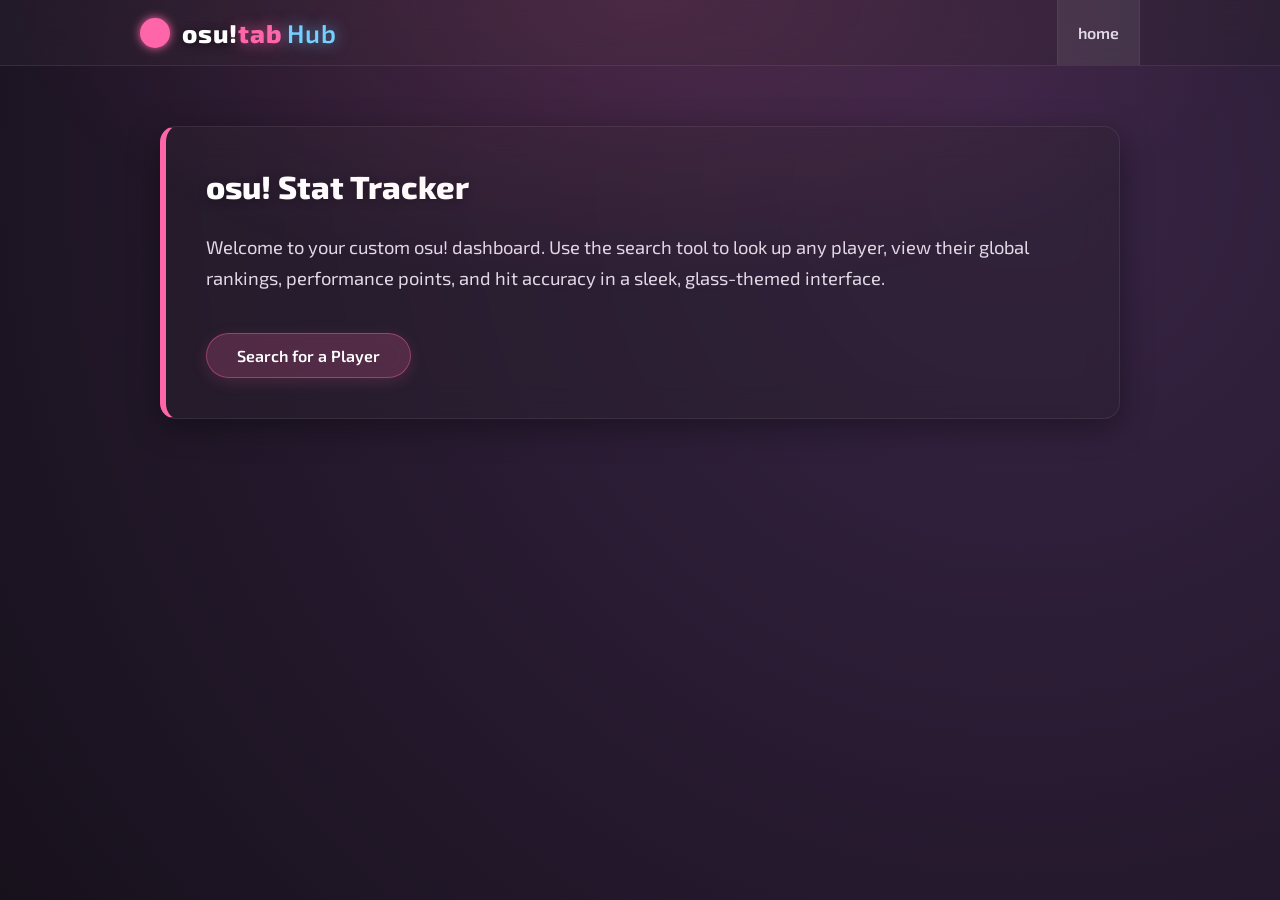
<file: index.html>
<!DOCTYPE html>
<html lang="en">
<head>
    <meta charset="UTF-8">
    <meta name="viewport" content="width=device-width, initial-scale=1.0">
    <title>osu!Stats - Hub</title>
    
    <!-- Importing Exo 2 font family -->
    <link href="https://fonts.googleapis.com/css2?family=Exo+2:ital,wght@0,300;0,400;0,600;0,700;0,800;1,400&display=swap" rel="stylesheet">
    
    <!-- Your master stylesheet -->
    <link rel="stylesheet" href="style.css">
</head>
<body>
    <!-- THESE ARE THE TWO MISSING LINES! -->
    <script src="navbar.js"></script>
    <top-navbar page-name="Hub"></top-navbar>
    
    <main>
        <div class="welcome-card">
            <h2>osu! Stat Tracker</h2>
            <p>Welcome to your custom osu! dashboard. Use the search tool to look up any player, view their global rankings, performance points, and hit accuracy in a sleek, glass-themed interface.</p>
            <a href="profile.html" class="btn-primary">Search for a Player</a>
        </div>
    </main>
</body>
</html>
</file>
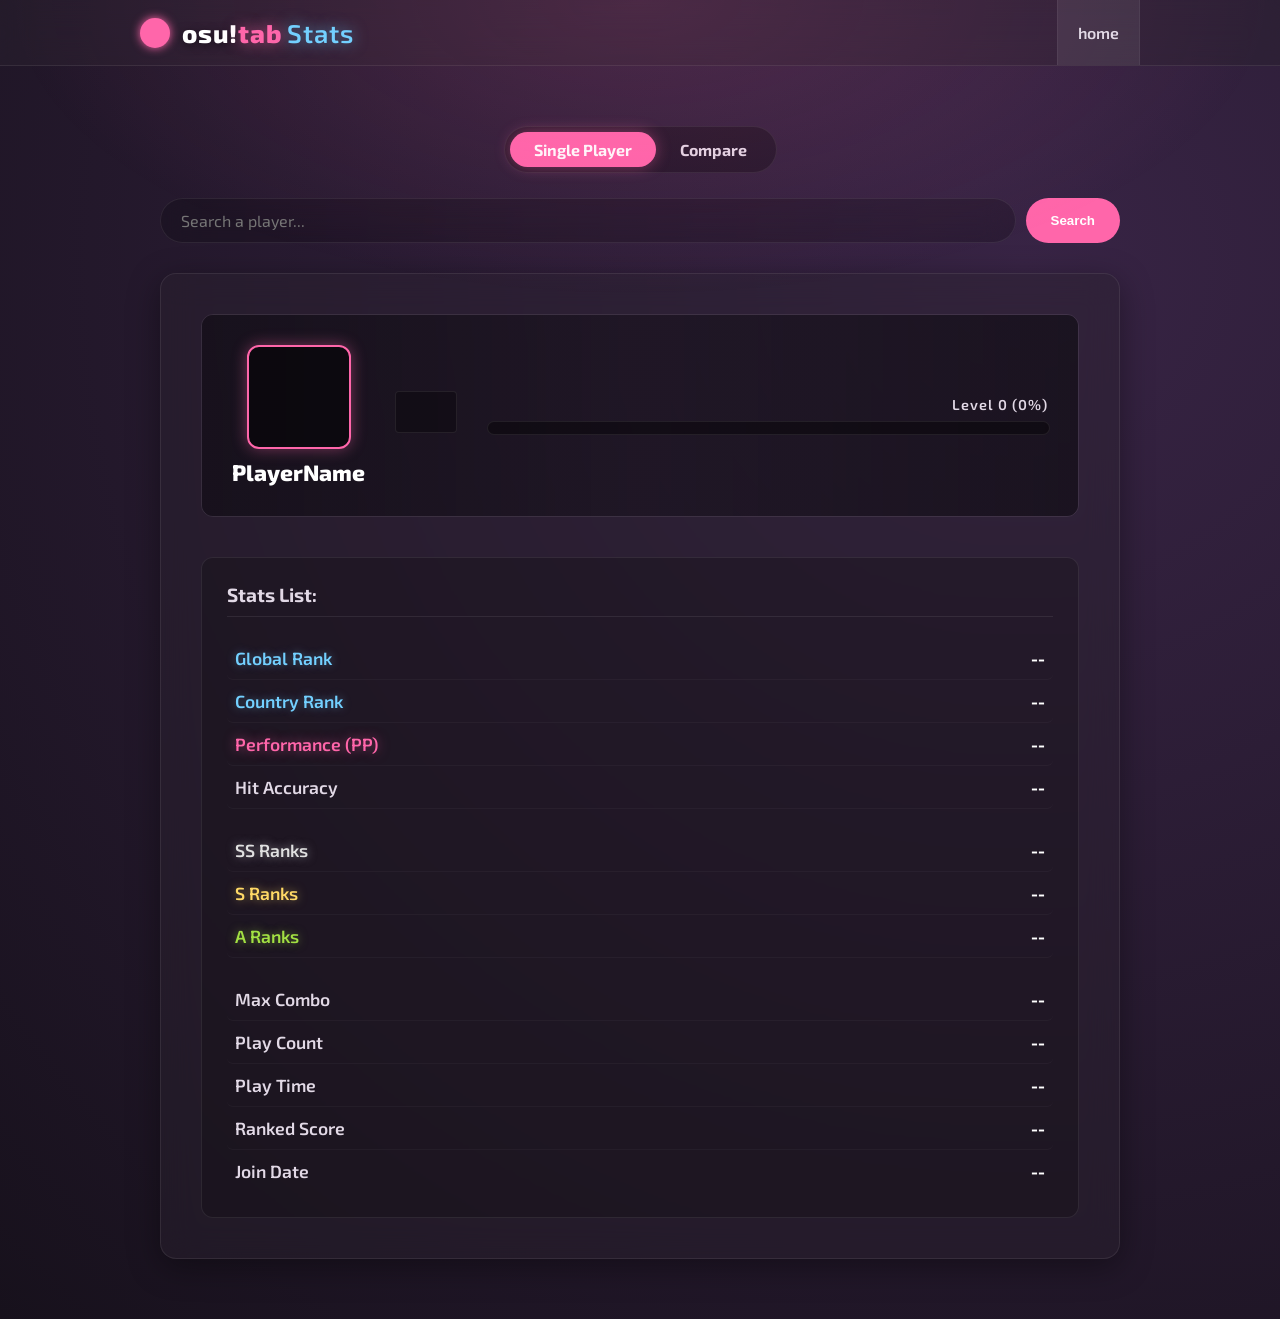
<file: profile.html>
<!DOCTYPE html>
<html lang="en">
<head>
    <meta charset="UTF-8">
    <meta name="viewport" content="width=device-width, initial-scale=1.0">
    <title>osu! Player Stats</title>
    
    <link href="https://fonts.googleapis.com/css2?family=Exo+2:ital,wght@0,300;0,400;0,600;0,700;0,800;1,400&display=swap" rel="stylesheet">
    <link rel="stylesheet" href="style.css">
</head>
<body>
    <script src="navbar.js"></script>
    <top-navbar page-name="Stats"></top-navbar>

    <main>
        <div class="mode-toggle-container">
            <div class="mode-toggle">
                <button id="btnSingleMode" class="toggle-btn active">Single Player</button>
                <button id="btnCompareMode" class="toggle-btn">Compare</button>
            </div>
        </div>

        <div class="search-bar" id="singleSearchBox">
            <input type="text" id="searchInput" placeholder="Search a player...">
            <button id="searchBtn">Search</button>
        </div>

        <div class="search-bar dual-search hidden" id="dualSearchBox">
            <input type="text" id="searchInput1" placeholder="Player 1...">
            <span class="vs-text">VS</span>
            <input type="text" id="searchInput2" placeholder="Player 2...">
            <button id="compareBtn">Compare</button>
        </div>

        <div id="singleProfileView">
            <div class="profile-card">
                
                <div class="wireframe-header" id="headerBg">
                    <div class="header-overlay"></div>
                    <div class="pfp-col">
                        <div class="avatar-wrapper">
                            <div class="avatar" id="playerAvatar"></div>
                            <div class="online-tag hidden" id="onlineTag"><span class="green-dot"></span>Online</div>
                        </div>
                        <h2 class="player-name" id="playerName">PlayerName</h2>
                    </div>
                    <div class="header-details">
                        <div class="flag-and-badges">
                            <div class="supporter-tag hidden" id="supporterTag">Supporter</div>
                            <div class="flag-box" id="playerFlag"></div>
                            <div class="playstyle-text" id="playstyleText"></div>
                        </div>
                        <div class="xp-container">
                            <div class="xp-text" id="xpText">Level 0 (0%)</div>
                            <div class="xp-bar-bg"><div class="xp-bar-fill" id="xpFill"></div></div>
                        </div>
                    </div>
                </div>

                <div class="stats-list-box">
                    <h3 class="stats-title">Stats List:</h3>
                    
                    <div class="stat-row"><span class="stat-name color-rank">Global Rank</span><span class="stat-val" id="playerRank">--</span></div>
                    <div class="stat-row"><span class="stat-name color-rank">Country Rank</span><span class="stat-val" id="playerCountry">--</span></div>
                    <div class="stat-row"><span class="stat-name color-pp">Performance (PP)</span><span class="stat-val" id="playerPP">--</span></div>
                    <div class="stat-row"><span class="stat-name">Hit Accuracy</span><span class="stat-val" id="playerAcc">--</span></div>

                    <div class="stat-divider"></div>

                    <div class="stat-row"><span class="stat-name color-ss">SS Ranks</span><span class="stat-val" id="rankSS">--</span></div>
                    <div class="stat-row"><span class="stat-name color-s">S Ranks</span><span class="stat-val" id="rankS">--</span></div>
                    <div class="stat-row"><span class="stat-name color-a">A Ranks</span><span class="stat-val" id="rankA">--</span></div>

                    <div class="stat-divider"></div>

                    <div class="stat-row"><span class="stat-name">Max Combo</span><span class="stat-val" id="playerCombo">--</span></div>
                    <div class="stat-row"><span class="stat-name">Play Count</span><span class="stat-val" id="playerPlayCount">--</span></div>
                    <div class="stat-row"><span class="stat-name">Play Time</span><span class="stat-val" id="playerPlayTime">--</span></div>
                    <div class="stat-row"><span class="stat-name">Ranked Score</span><span class="stat-val" id="playerScore">--</span></div>
                    <div class="stat-row"><span class="stat-name">Join Date</span><span class="stat-val" id="playerJoinDate">--</span></div>
                </div>

            </div>
        </div>

        <div class="comparison-container hidden" id="comparisonView">
            
            <div class="profile-card" id="p1Card">
                <div class="wireframe-header" id="p1HeaderBg">
                    <div class="header-overlay"></div>
                    <div class="pfp-col">
                        <div class="avatar-wrapper">
                            <div class="avatar" id="p1Avatar"></div>
                            <div class="online-tag hidden" id="p1OnlineTag"><span class="green-dot"></span>Online</div>
                        </div>
                        <h2 class="player-name" id="p1Name">Player 1</h2>
                    </div>
                    <div class="header-details">
                        <div class="flag-and-badges">
                            <div class="supporter-tag hidden" id="p1SupporterTag">Supporter</div>
                            <div class="flag-box" id="p1Flag"></div>
                            <div class="playstyle-text" id="p1PlaystyleText"></div>
                        </div>
                        <div class="xp-container">
                            <div class="xp-text" id="p1XpText">Level 0 (0%)</div>
                            <div class="xp-bar-bg"><div class="xp-bar-fill" id="p1XpFill"></div></div>
                        </div>
                    </div>
                </div>

                <div class="stats-list-box">
                    <h3 class="stats-title">Stats:</h3>
                    <div class="stat-row"><span class="stat-name color-rank">Global Rank</span><span class="stat-val" id="p1Rank">--</span></div>
                    <div class="stat-row"><span class="stat-name color-rank">Country Rank</span><span class="stat-val" id="p1Country">--</span></div>
                    <div class="stat-row"><span class="stat-name color-pp">Performance (PP)</span><span class="stat-val" id="p1PP">--</span></div>
                    <div class="stat-row"><span class="stat-name">Hit Accuracy</span><span class="stat-val" id="p1Acc">--</span></div>
                    
                    <div class="stat-divider"></div>
                    <div class="stat-row"><span class="stat-name color-ss">SS Ranks</span><span class="stat-val" id="p1RankSS">--</span></div>
                    <div class="stat-row"><span class="stat-name color-s">S Ranks</span><span class="stat-val" id="p1RankS">--</span></div>
                    <div class="stat-row"><span class="stat-name color-a">A Ranks</span><span class="stat-val" id="p1RankA">--</span></div>
                    <div class="stat-divider"></div>
                    
                    <div class="stat-row"><span class="stat-name">Max Combo</span><span class="stat-val" id="p1Combo">--</span></div>
                    <div class="stat-row"><span class="stat-name">Play Count</span><span class="stat-val" id="p1PlayCount">--</span></div>
                    <div class="stat-row"><span class="stat-name">Play Time</span><span class="stat-val" id="p1PlayTime">--</span></div>
                    <div class="stat-row"><span class="stat-name">Ranked Score</span><span class="stat-val" id="p1Score">--</span></div>
                </div>
            </div>

            <div class="profile-card" id="p2Card">
                <div class="wireframe-header" id="p2HeaderBg">
                    <div class="header-overlay"></div>
                    <div class="pfp-col">
                        <div class="avatar-wrapper">
                            <div class="avatar" id="p2Avatar"></div>
                            <div class="online-tag hidden" id="p2OnlineTag"><span class="green-dot"></span>Online</div>
                        </div>
                        <h2 class="player-name" id="p2Name">Player 2</h2>
                    </div>
                    <div class="header-details">
                        <div class="flag-and-badges">
                            <div class="supporter-tag hidden" id="p2SupporterTag">Supporter</div>
                            <div class="flag-box" id="p2Flag"></div>
                            <div class="playstyle-text" id="p2PlaystyleText"></div>
                        </div>
                        <div class="xp-container">
                            <div class="xp-text" id="p2XpText">Level 0 (0%)</div>
                            <div class="xp-bar-bg"><div class="xp-bar-fill" id="p2XpFill"></div></div>
                        </div>
                    </div>
                </div>

                <div class="stats-list-box">
                    <h3 class="stats-title">Stats:</h3>
                    <div class="stat-row"><span class="stat-name color-rank">Global Rank</span><span class="stat-val" id="p2Rank">--</span></div>
                    <div class="stat-row"><span class="stat-name color-rank">Country Rank</span><span class="stat-val" id="p2Country">--</span></div>
                    <div class="stat-row"><span class="stat-name color-pp">Performance (PP)</span><span class="stat-val" id="p2PP">--</span></div>
                    <div class="stat-row"><span class="stat-name">Hit Accuracy</span><span class="stat-val" id="p2Acc">--</span></div>
                    
                    <div class="stat-divider"></div>
                    <div class="stat-row"><span class="stat-name color-ss">SS Ranks</span><span class="stat-val" id="p2RankSS">--</span></div>
                    <div class="stat-row"><span class="stat-name color-s">S Ranks</span><span class="stat-val" id="p2RankS">--</span></div>
                    <div class="stat-row"><span class="stat-name color-a">A Ranks</span><span class="stat-val" id="p2RankA">--</span></div>
                    <div class="stat-divider"></div>

                    <div class="stat-row"><span class="stat-name">Max Combo</span><span class="stat-val" id="p2Combo">--</span></div>
                    <div class="stat-row"><span class="stat-name">Play Count</span><span class="stat-val" id="p2PlayCount">--</span></div>
                    <div class="stat-row"><span class="stat-name">Play Time</span><span class="stat-val" id="p2PlayTime">--</span></div>
                    <div class="stat-row"><span class="stat-name">Ranked Score</span><span class="stat-val" id="p2Score">--</span></div>
                </div>
            </div>

        </div>
    </main>

    <script>
        // ==========================================
        //         1. UI TOGGLE LOGIC
        // ==========================================
        const btnSingle = document.getElementById('btnSingleMode');
        const btnCompare = document.getElementById('btnCompareMode');
        
        const singleSearchBox = document.getElementById('singleSearchBox');
        const dualSearchBox = document.getElementById('dualSearchBox');
        
        const singleView = document.getElementById('singleProfileView');
        const compareView = document.getElementById('comparisonView');

        btnSingle.addEventListener('click', () => {
            btnSingle.classList.add('active');
            btnCompare.classList.remove('active');
            
            singleSearchBox.classList.remove('hidden');
            singleView.classList.remove('hidden');
            dualSearchBox.classList.add('hidden');
            compareView.classList.add('hidden');
        });

        btnCompare.addEventListener('click', () => {
            btnCompare.classList.add('active');
            btnSingle.classList.remove('active');
            
            dualSearchBox.classList.remove('hidden');
            compareView.classList.remove('hidden');
            singleSearchBox.classList.add('hidden');
            singleView.classList.add('hidden');
        });

        // ==========================================
        //         2. GLOBAL HELPERS
        // ==========================================
        const WORKER_URL = "https://osu-tracker-api.eliamelliger.workers.dev";
        
        function animateValue(element, start, end, duration, isFloat = false, prefix = '', suffix = '') {
            let startTimestamp = null;
            const step = (timestamp) => {
                if (!startTimestamp) startTimestamp = timestamp;
                const progress = Math.min((timestamp - startTimestamp) / duration, 1);
                const easeProgress = 1 - Math.pow(1 - progress, 3);
                const currentVal = start + easeProgress * (end - start);

                if (isFloat) {
                    element.innerText = prefix + currentVal.toFixed(2) + suffix;
                } else {
                    element.innerText = prefix + Math.floor(currentVal).toLocaleString() + suffix;
                }

                if (progress < 1) {
                    window.requestAnimationFrame(step);
                } else {
                    element.innerText = prefix + (isFloat ? end.toFixed(2) : end.toLocaleString()) + suffix;
                }
            };
            window.requestAnimationFrame(step);
        }

        // ==========================================
        //         3. SINGLE PLAYER ENGINE
        // ==========================================
        const searchInput = document.getElementById('searchInput');
        const searchBtn = document.getElementById('searchBtn');

        async function fetchPlayerData(username) {
            try {
                searchBtn.innerText = "Loading...";

                const response = await fetch(`${WORKER_URL}?user=${username}`);
                const data = await response.json();

                if (data.error) {
                    alert("Player not found!");
                    searchBtn.innerText = "Search";
                    return;
                }
                
                const headerBg = document.getElementById('headerBg');
                if (data.cover_url) {
                    headerBg.style.backgroundImage = `url('${data.cover_url}')`;
                } else {
                    headerBg.style.backgroundImage = 'none';
                }

                document.getElementById('playerName').innerText = data.username;
                document.getElementById('playerAvatar').style.backgroundImage = `url('${data.avatar_url}')`;
                
                const onlineTag = document.getElementById('onlineTag');
                if (data.is_online) {
                    onlineTag.classList.remove('hidden');
                } else {
                    onlineTag.classList.add('hidden');
                }

                const supporterTag = document.getElementById('supporterTag');
                if (data.is_supporter) {
                    supporterTag.classList.remove('hidden');
                } else {
                    supporterTag.classList.add('hidden');
                }

                document.getElementById('playerFlag').style.backgroundImage = `url('https://flagcdn.com/w80/${data.country_code.toLowerCase()}.png')`;
                
                const playstyleText = document.getElementById('playstyleText');
                if (data.playstyle && data.playstyle.length > 0) {
                    playstyleText.innerText = data.playstyle.join(', ');
                } else {
                    playstyleText.innerText = '';
                }

                const levelProgress = data.statistics.level.progress;
                document.getElementById('xpFill').style.width = `${levelProgress}%`;
                document.getElementById('xpText').innerText = `Level ${data.statistics.level.current} (${levelProgress}%)`;

                const rankRow = document.getElementById('playerRank').parentElement;
                
                if (data.statistics.global_rank) {
                    animateValue(document.getElementById('playerRank'), 0, data.statistics.global_rank, 1500, false, '#');
                    const peakRank = data.rank_highest ? data.rank_highest.rank.toLocaleString() : "N/A";
                    rankRow.setAttribute('data-tooltip', `Peak Rank: #${peakRank}`);
                } else {
                    document.getElementById('playerRank').innerText = 'N/A';
                    rankRow.removeAttribute('data-tooltip');
                }

                if (data.statistics.country_rank) {
                    animateValue(document.getElementById('playerCountry'), 0, data.statistics.country_rank, 1500, false, '#');
                } else {
                    document.getElementById('playerCountry').innerText = 'N/A';
                }

                animateValue(document.getElementById('playerPP'), 0, Math.round(data.statistics.pp), 1500);
                animateValue(document.getElementById('playerAcc'), 0, data.statistics.hit_accuracy, 1500, true, '', '%');
                
                const totalSS = data.statistics.grade_counts.ss + data.statistics.grade_counts.ssh;
                const totalS = data.statistics.grade_counts.s + data.statistics.grade_counts.sh;
                
                animateValue(document.getElementById('rankSS'), 0, totalSS, 1500);
                animateValue(document.getElementById('rankS'), 0, totalS, 1500);
                animateValue(document.getElementById('rankA'), 0, data.statistics.grade_counts.a, 1500);

                animateValue(document.getElementById('playerCombo'), 0, data.statistics.maximum_combo, 1500, false, '', 'x');
                animateValue(document.getElementById('playerPlayCount'), 0, data.statistics.play_count, 1500);
                
                const hoursPlayed = Math.round(data.statistics.play_time / 3600);
                animateValue(document.getElementById('playerPlayTime'), 0, hoursPlayed, 1500, false, '', ' hrs');
                
                const daysPlayed = (data.statistics.play_time / 86400).toFixed(1);
                document.getElementById('playerPlayTime').parentElement.setAttribute('data-tooltip', `Equals ${daysPlayed} full days`);

                animateValue(document.getElementById('playerScore'), 0, data.statistics.ranked_score, 1500);

                const joinDate = new Date(data.join_date);
                const formattedDate = joinDate.toLocaleDateString('en-US', { month: 'long', year: 'numeric' });
                document.getElementById('playerJoinDate').innerText = formattedDate;
                
                const today = new Date();
                let years = today.getFullYear() - joinDate.getFullYear();
                let months = today.getMonth() - joinDate.getMonth();
                if (months < 0) { years--; months += 12; }
                
                const timeSinceStr = years > 0 ? `${years} yrs, ${months} mos ago` : `${months} mos ago`;
                document.getElementById('playerJoinDate').parentElement.setAttribute('data-tooltip', timeSinceStr);

                searchBtn.innerText = "Search";

            } catch (error) {
                console.error("Error fetching data:", error);
                alert("Something went wrong!");
                searchBtn.innerText = "Search";
            }
        }

        searchBtn.addEventListener('click', () => {
            const username = searchInput.value.trim();
            if (username) fetchPlayerData(username);
        });

        searchInput.addEventListener('keypress', (e) => {
            if (e.key === 'Enter') searchBtn.click();
        });


        // ==========================================
        //         4. COMPARISON ENGINE
        // ==========================================
        const compareBtn = document.getElementById('compareBtn');
        const searchInput1 = document.getElementById('searchInput1');
        const searchInput2 = document.getElementById('searchInput2');

        // Math judge: Sets Green/Red text
        function judgeStat(val1, val2, elementId1, elementId2, lowerIsBetter = false) {
            const el1 = document.getElementById(elementId1);
            const el2 = document.getElementById(elementId2);
            
            // Reset colors
            el1.className = 'stat-val'; el2.className = 'stat-val';

            if (val1 === val2) return; 

            const p1Wins = lowerIsBetter ? (val1 < val2) : (val1 > val2);

            if (p1Wins) {
                el1.classList.add('stat-better');
                el2.classList.add('stat-worse');
            } else {
                el2.classList.add('stat-better');
                el1.classList.add('stat-worse');
            }
        }

        // Fills either Player 1 or Player 2 card
        function fillCompareCard(prefix, data) {
            document.getElementById(`${prefix}HeaderBg`).style.backgroundImage = data.cover_url ? `url('${data.cover_url}')` : 'none';
            document.getElementById(`${prefix}Name`).innerText = data.username;
            document.getElementById(`${prefix}Avatar`).style.backgroundImage = `url('${data.avatar_url}')`;
            document.getElementById(`${prefix}Flag`).style.backgroundImage = `url('https://flagcdn.com/w80/${data.country_code.toLowerCase()}.png')`;
            
            document.getElementById(`${prefix}OnlineTag`).classList.toggle('hidden', !data.is_online);
            document.getElementById(`${prefix}SupporterTag`).classList.toggle('hidden', !data.is_supporter);
            document.getElementById(`${prefix}PlaystyleText`).innerText = data.playstyle ? data.playstyle.join(', ') : '';

            const p = data.statistics.level.progress;
            document.getElementById(`${prefix}XpFill`).style.width = `${p}%`;
            document.getElementById(`${prefix}XpText`).innerText = `Level ${data.statistics.level.current} (${p}%)`;

            const stats = data.statistics;
            animateValue(document.getElementById(`${prefix}Rank`), 0, stats.global_rank || 0, 1500, false, '#');
            animateValue(document.getElementById(`${prefix}Country`), 0, stats.country_rank || 0, 1500, false, '#');
            animateValue(document.getElementById(`${prefix}PP`), 0, Math.round(stats.pp), 1500);
            animateValue(document.getElementById(`${prefix}Acc`), 0, stats.hit_accuracy, 1500, true, '', '%');
            
            // Ranks logic added back in!
            const totalSS = stats.grade_counts.ss + stats.grade_counts.ssh;
            const totalS = stats.grade_counts.s + stats.grade_counts.sh;
            animateValue(document.getElementById(`${prefix}RankSS`), 0, totalSS, 1500);
            animateValue(document.getElementById(`${prefix}RankS`), 0, totalS, 1500);
            animateValue(document.getElementById(`${prefix}RankA`), 0, stats.grade_counts.a, 1500);

            animateValue(document.getElementById(`${prefix}Combo`), 0, stats.maximum_combo, 1500, false, '', 'x');
            animateValue(document.getElementById(`${prefix}PlayCount`), 0, stats.play_count, 1500);
            animateValue(document.getElementById(`${prefix}PlayTime`), 0, Math.round(stats.play_time / 3600), 1500, false, '', ' hrs');
            animateValue(document.getElementById(`${prefix}Score`), 0, stats.ranked_score, 1500);
        }

        compareBtn.addEventListener('click', async () => {
            const user1 = searchInput1.value.trim();
            const user2 = searchInput2.value.trim();
            
            if (!user1 || !user2) return alert("Please enter two usernames to compare!");

            compareBtn.innerText = "Fighting...";

            try {
                // Fetch BOTH players simultaneously!
                const [res1, res2] = await Promise.all([
                    fetch(`${WORKER_URL}?user=${user1}`),
                    fetch(`${WORKER_URL}?user=${user2}`)
                ]);
                
                const data1 = await res1.json();
                const data2 = await res2.json();

                if (data1.error || data2.error) {
                    alert("One or both players could not be found!");
                    compareBtn.innerText = "Compare";
                    return;
                }

                // Push data to cards
                fillCompareCard('p1', data1);
                fillCompareCard('p2', data2);

                // Wait 1.5s for the animations to finish, then light up the winner!
                setTimeout(() => {
                    const s1 = data1.statistics; const s2 = data2.statistics;
                    
                    // Ranks (Pass 'true' because lower rank is better)
                    judgeStat(s1.global_rank || Infinity, s2.global_rank || Infinity, 'p1Rank', 'p2Rank', true);
                    judgeStat(s1.country_rank || Infinity, s2.country_rank || Infinity, 'p1Country', 'p2Country', true);
                    
                    // Stats (Higher is better)
                    judgeStat(s1.pp, s2.pp, 'p1PP', 'p2PP');
                    judgeStat(s1.hit_accuracy, s2.hit_accuracy, 'p1Acc', 'p2Acc');
                    
                    // Letter Grades
                    judgeStat(s1.grade_counts.ss + s1.grade_counts.ssh, s2.grade_counts.ss + s2.grade_counts.ssh, 'p1RankSS', 'p2RankSS');
                    judgeStat(s1.grade_counts.s + s1.grade_counts.sh, s2.grade_counts.s + s2.grade_counts.sh, 'p1RankS', 'p2RankS');
                    judgeStat(s1.grade_counts.a, s2.grade_counts.a, 'p1RankA', 'p2RankA');

                    judgeStat(s1.maximum_combo, s2.maximum_combo, 'p1Combo', 'p2Combo');
                    judgeStat(s1.play_count, s2.play_count, 'p1PlayCount', 'p2PlayCount');
                    judgeStat(s1.play_time, s2.play_time, 'p1PlayTime', 'p2PlayTime');
                    judgeStat(s1.ranked_score, s2.ranked_score, 'p1Score', 'p2Score');
                    
                }, 1500);

                compareBtn.innerText = "Compare";

            } catch (error) {
                console.error("Comparison error:", error);
                alert("Something went wrong!");
                compareBtn.innerText = "Compare";
            }
        });

        searchInput1.addEventListener('keypress', (e) => {
            if (e.key === 'Enter') compareBtn.click();
        });
        searchInput2.addEventListener('keypress', (e) => {
            if (e.key === 'Enter') compareBtn.click();
        });

        // Load Peppy by default when you open the page
        window.onload = () => {
            fetchPlayerData('Peppy'); 
        };
    </script>
</body>
</html>
</file>
<file: style.css>
/* =========================================
   1. GLOBAL VARIABLES & BASE STYLES
========================================= */
:root {
    --osu-pink: #ff66aa;
    --text-main: #ffffff;
    --text-muted: #e2d9e6;
    
    /* Glassmorphism Variables */
    --glass-bg: rgba(42, 34, 48, 0.45);
    --glass-border: rgba(255, 255, 255, 0.08);
    --glass-blur: blur(16px);
}

body {
    font-family: 'Exo 2', Arial, sans-serif;
    background: radial-gradient(circle at 80% 20%, #382445 0%, #17111c 100%);
    color: var(--text-main);
    margin: 0;
    padding: 0;
    display: flex;
    flex-direction: column;
    min-height: 100vh;
}

main {
    flex: 1;
    max-width: 1000px;
    width: 100%;
    margin: 60px auto;
    padding: 0 20px;
    box-sizing: border-box;
}

/* =========================================
   2. SHARED NAVBAR COMPONENT
========================================= */
header {
    background-color: var(--glass-bg);
    backdrop-filter: var(--glass-blur);
    -webkit-backdrop-filter: var(--glass-blur);
    border-bottom: 1px solid var(--glass-border);
    position: sticky;
    top: 0;
    z-index: 100;
}

.nav-container {
    max-width: 1000px;
    margin: 0 auto;
    display: flex;
    align-items: center;
    justify-content: space-between;
    padding: 0 20px;
    height: 65px;
}

.logo-area { display: flex; align-items: center; gap: 12px; }

.osu-logo-circle {
    width: 30px; height: 30px;
    background-color: var(--osu-pink);
    border-radius: 50%;
    box-shadow: 0 0 10px var(--osu-pink);
}

nav { 
    display: flex; 
    height: 100%; 
    align-items: center; 
}

nav a { 
    color: var(--text-muted); 
    text-decoration: none; 
    font-weight: 600; 
    padding: 0 20px; 
    height: 100%; 
    display: flex;
    align-items: center;
    position: relative;
    transition: color 0.2s ease, background-color 0.2s ease;
}

/* Subtle full-height highlight on hover */
nav a:hover {
    color: var(--text-main);
    background-color: rgba(255, 255, 255, 0.05);
}

/* The glowing pink bottom border */
nav a:hover::after, nav a.active::after {
    content: '';
    position: absolute;
    bottom: -1px; 
    left: 0;
    width: 100%;
    height: 3px;
    background-color: var(--osu-pink);
    box-shadow: 0 -2px 10px var(--osu-pink);
}

/* --- The Milky Glass Tab --- */
nav a.milky-tab {
    background: rgba(255, 255, 255, 0.08);
    border-left: 1px solid rgba(255, 255, 255, 0.05);
    border-right: 1px solid rgba(255, 255, 255, 0.05);
}

nav a.milky-tab:hover {
    background: rgba(255, 255, 255, 0.15); 
}

/* Navbar Title & Glow */
.nav-title {
    font-size: 1.6rem; font-weight: 800; color: #ffffff;
    margin: 0; letter-spacing: 1px; text-shadow: 0 2px 10px rgba(0, 0, 0, 0.5);
}
.brand-pink { color: var(--osu-pink); text-shadow: 0 0 15px rgba(255, 102, 170, 0.6); }
.page-suffix { color: #73d0ff; text-shadow: 0 0 15px rgba(115, 208, 255, 0.6); margin-left: 4px; font-weight: 600; }

.ambient-glow {
    position: absolute; top: 0; left: 50%; transform: translateX(-50%);
    width: 100vw; height: 300px;
    background: radial-gradient(ellipse at top, rgba(255, 102, 170, 0.15) 0%, transparent 70%);
    z-index: -1; pointer-events: none; 
}

/* =========================================
   3. INDEX.HTML (HOME HUB CARDS)
========================================= */
.welcome-card {
    background: var(--glass-bg);
    backdrop-filter: var(--glass-blur);
    -webkit-backdrop-filter: var(--glass-blur);
    border: 1px solid var(--glass-border);
    border-left: 6px solid var(--osu-pink); 
    border-radius: 16px;
    padding: 40px;
    box-shadow: 0 8px 32px 0 rgba(0, 0, 0, 0.37);
}

.welcome-card h2 { margin-top: 0; font-weight: 800; font-size: 2rem; text-shadow: 0 2px 10px rgba(0, 0, 0, 0.3); }
.welcome-card p { color: var(--text-muted); line-height: 1.7; font-size: 1.15rem; }

.btn-primary {
    display: inline-block; background: rgba(255, 102, 170, 0.2);
    color: white; text-decoration: none; padding: 12px 30px;
    border-radius: 50px; font-weight: 600; margin-top: 20px;
    border: 1px solid rgba(255, 102, 170, 0.4);
    box-shadow: 0 4px 15px rgba(255, 102, 170, 0.15);
    backdrop-filter: var(--glass-blur); transition: all 0.2s ease;
}
.btn-primary:hover { background: var(--osu-pink); box-shadow: 0 0 20px var(--osu-pink); transform: translateY(-2px); }

/* =========================================
   4. PROFILE.HTML (STATS & SEARCH)
========================================= */
.search-bar { display: flex; gap: 10px; margin-bottom: 30px; }
.search-bar input {
    flex: 1; background: rgba(0, 0, 0, 0.2); border: 1px solid var(--glass-border);
    padding: 12px 20px; border-radius: 50px; color: white; font-family: 'Exo 2', sans-serif;
    font-size: 1rem; backdrop-filter: var(--glass-blur); outline: none;
}
.search-bar input:focus { border-color: var(--osu-pink); }
.search-bar button {
    background: var(--osu-pink); 
    color: white; 
    border: none; 
    padding: 12px 25px; /* Added height so it matches the input fields */
    border-radius: 50px; 
    font-weight: 700; 
    cursor: pointer;
    white-space: nowrap; /* Stops the text from wrapping */
}

.profile-card {
    background: var(--glass-bg); backdrop-filter: var(--glass-blur);
    border: 1px solid var(--glass-border); border-radius: 16px;
    padding: 40px; box-shadow: 0 8px 32px 0 rgba(0, 0, 0, 0.37);
}

/* --- TOP BANNER SECTION --- */
.wireframe-header {
    display: flex;
    align-items: center;
    gap: 30px;
    margin-bottom: 40px;
    padding: 30px; 
    border-radius: 12px;
    position: relative; 
    background-size: cover;
    background-position: center;
    border: 1px solid var(--glass-border);
    overflow: hidden; 
}

.header-overlay {
    position: absolute;
    top: 0; left: 0; right: 0; bottom: 0;
    background: linear-gradient(to right, rgba(23, 17, 28, 0.95) 0%, rgba(23, 17, 28, 0.6) 50%, rgba(23, 17, 28, 0.85) 100%);
    z-index: 0;
}

.pfp-col, .header-details { position: relative; z-index: 1; }

.avatar-wrapper { position: relative; }

.avatar {
    width: 100px; 
    height: 100px;
    border-radius: 12px;
    background-size: cover;
    background-position: center;
    background-color: rgba(0, 0, 0, 0.5); 
    border: 2px solid var(--osu-pink); 
    box-shadow: 0 0 15px rgba(255, 102, 170, 0.4); 
}

.pfp-col {
    display: flex;
    flex-direction: column;
    align-items: center;
    gap: 10px;
}

.player-name { 
    font-size: 1.4rem; 
    font-weight: 800; 
    margin: 0; 
    word-break: break-all; 
}

.online-tag {
    position: absolute;
    bottom: -10px;
    left: 50%;
    transform: translateX(-50%);
    background: rgba(15, 15, 15, 0.9);
    padding: 4px 12px;
    border-radius: 20px;
    font-size: 0.75rem;
    font-weight: 800;
    color: #4ade80; 
    border: 1px solid #4ade80;
    display: flex;
    align-items: center;
    gap: 6px;
    box-shadow: 0 0 10px rgba(74, 222, 128, 0.3);
}

.green-dot { width: 8px; height: 8px; background: #4ade80; border-radius: 50%; box-shadow: 0 0 8px #4ade80; }

/* The Reverted Column for Supporter -> Flag -> Playstyle */
.flag-and-badges {
    display: flex;
    flex-direction: column;
    align-items: center;
    gap: 8px;
}

.supporter-tag {
    background: rgba(255, 102, 170, 0.15);
    border: 1px solid var(--osu-pink);
    color: var(--osu-pink);
    padding: 3px 12px;
    border-radius: 20px;
    font-size: 0.75rem;
    font-weight: 800;
    text-shadow: 0 0 5px rgba(255, 102, 170, 0.5);
    white-space: nowrap;
}

.playstyle-text {
    font-size: 0.8rem;
    color: #73d0ff; 
    font-weight: 700;
    text-transform: capitalize;
    text-shadow: 0 0 8px rgba(115, 208, 255, 0.4);
}

.header-details { 
    flex: 1; 
    display: flex; 
    align-items: center; 
    gap: 30px; 
}

.flag-box { 
    width: 60px; /* Increased from 40px */
    height: 40px; /* Increased from 30px */
    background-color: rgba(0,0,0,0.3); 
    background-position: center; 
    background-size: cover; 
    border: 1px solid var(--glass-border); 
    border-radius: 4px; 
}

.hidden { display: none !important; }

/* --- XP & STATS SECTION --- */
.xp-container { flex: 1; display: flex; flex-direction: column; justify-content: center; gap: 8px; }
.xp-text { text-align: right; font-size: 0.9rem; font-weight: 600; color: var(--text-muted); letter-spacing: 1px; }
.xp-bar-bg { width: 100%; height: 12px; background: rgba(0, 0, 0, 0.4); border: 1px solid var(--glass-border); border-radius: 10px; overflow: hidden; }
.xp-bar-fill { height: 100%; width: 0%; background: var(--osu-pink); box-shadow: 0 0 10px var(--osu-pink); transition: width 0.8s ease-out; }

.stats-list-box { background: rgba(0, 0, 0, 0.2); border: 1px solid var(--glass-border); border-radius: 12px; padding: 25px; }
.stats-title { margin-top: 0; margin-bottom: 20px; font-size: 1.2rem; color: var(--text-muted); border-bottom: 1px solid var(--glass-border); padding-bottom: 10px; }
.stat-row { display: flex; justify-content: space-between; padding: 10px 8px; border-bottom: 1px solid rgba(255, 255, 255, 0.03); font-size: 1.1rem; border-radius: 6px; transition: transform 0.2s ease-in-out, background-color 0.2s ease-in-out; }
.stat-row:last-child { border-bottom: none; }
.stat-row:hover { transform: scale(1.03); background-color: rgba(255, 255, 255, 0.05); }

/* --- THE NEW TOOLTIP SYSTEM --- */
.stat-row { position: relative; }
.stat-row::after {
    content: attr(data-tooltip);
    position: absolute;
    left: 160px; 
    top: 50%;
    transform: translateY(-50%) translateX(-10px);
    background: rgba(42, 34, 48, 0.9);
    border: 1px solid var(--osu-pink);
    color: white;
    padding: 6px 12px;
    border-radius: 8px;
    font-size: 0.85rem;
    font-weight: 600;
    white-space: nowrap;
    opacity: 0;
    visibility: hidden;
    transition: all 0.2s ease-in-out;
    box-shadow: 0 4px 15px rgba(0,0,0,0.5);
    z-index: 10;
    pointer-events: none;
}

.stat-row:hover::after {
    opacity: 1;
    visibility: visible;
    transform: translateY(-50%) translateX(0); 
}

.stat-row:not([data-tooltip])::after,
.stat-row[data-tooltip=""]::after {
    display: none;
}

.stat-name { font-weight: 600; color: var(--text-muted); }
.stat-val { font-weight: 800; color: var(--text-main); }
.stat-divider { height: 20px; }

/* Colors & Animations */
.color-rank { color: #73d0ff; text-shadow: 0 0 10px rgba(115, 208, 255, 0.4); }
.color-pp { color: var(--osu-pink); text-shadow: 0 0 12px rgba(255, 102, 170, 0.5); }

/* Grades Colors */
.color-ss { color: #e0e0e0; text-shadow: 0 0 10px rgba(224, 224, 224, 0.5); }
.color-s { color: #ffd966; text-shadow: 0 0 10px rgba(255, 217, 102, 0.5); }
.color-a { color: #a2e043; text-shadow: 0 0 10px rgba(162, 224, 67, 0.5); }

.shimmer-text { animation: glowShimmer 2.5s infinite alternate ease-in-out; }
@keyframes glowShimmer {
    0% { opacity: 0.8; text-shadow: 0 0 5px currentColor; }
    100% { opacity: 1; text-shadow: 0 0 12px currentColor, 0 0 20px currentColor; }
}
/* =========================================
   5. COMPARISON FEATURE
========================================= */

/* The Dual Search Bar */
.dual-search {
    display: flex;
    align-items: center;
    gap: 15px;
    margin-bottom: 30px;
}

.dual-search input {
    flex: 1;
}

.vs-text {
    font-weight: 900;
    font-size: 1.5rem;
    color: var(--osu-pink);
    text-shadow: 0 0 15px rgba(255, 102, 170, 0.6);
    font-style: italic;
}

/* Side-by-Side Card Container */
.comparison-container {
    display: grid;
    grid-template-columns: 1fr 1fr; /* Two equal columns */
    gap: 30px; /* Space between the two cards */
    width: 100%;
}

/* Neon Math Highlights (Applied via JavaScript later) */
.stat-better { 
    color: #4ade80 !important; /* Neon Green */
    text-shadow: 0 0 10px rgba(74, 222, 128, 0.4); 
}

.stat-worse { 
    color: #ff4d4d !important; /* Soft Red */
    opacity: 0.7; 
}

/* Mobile Responsiveness: Stacks the cards if the screen is too small */
@media (max-width: 900px) {
    .comparison-container {
        grid-template-columns: 1fr; /* Changes to 1 column on mobile */
    }
    .dual-search {
        flex-direction: column; /* Stacks the search bars */
    }
}
/* --- MODE TOGGLE SWITCH --- */
.mode-toggle-container {
    display: flex;
    justify-content: center;
    margin-bottom: 25px; /* Spacing between switch and search bars */
}

.mode-toggle {
    display: flex;
    background: rgba(0, 0, 0, 0.3);
    border: 1px solid var(--glass-border);
    border-radius: 30px;
    padding: 5px;
}

.toggle-btn {
    background: transparent;
    border: none;
    color: var(--text-muted);
    padding: 8px 24px;
    border-radius: 25px;
    font-family: 'Exo 2', sans-serif;
    font-weight: 700;
    font-size: 1rem;
    cursor: pointer;
    transition: all 0.3s ease;
}

/* The active state (Glowing Pink) */
.toggle-btn.active {
    background: var(--osu-pink);
    color: white;
    box-shadow: 0 0 15px rgba(255, 102, 170, 0.4);
}

/* Hover effect for the inactive button */
.toggle-btn:not(.active):hover {
    color: white;
    background: rgba(255, 255, 255, 0.05);
}
</file>
